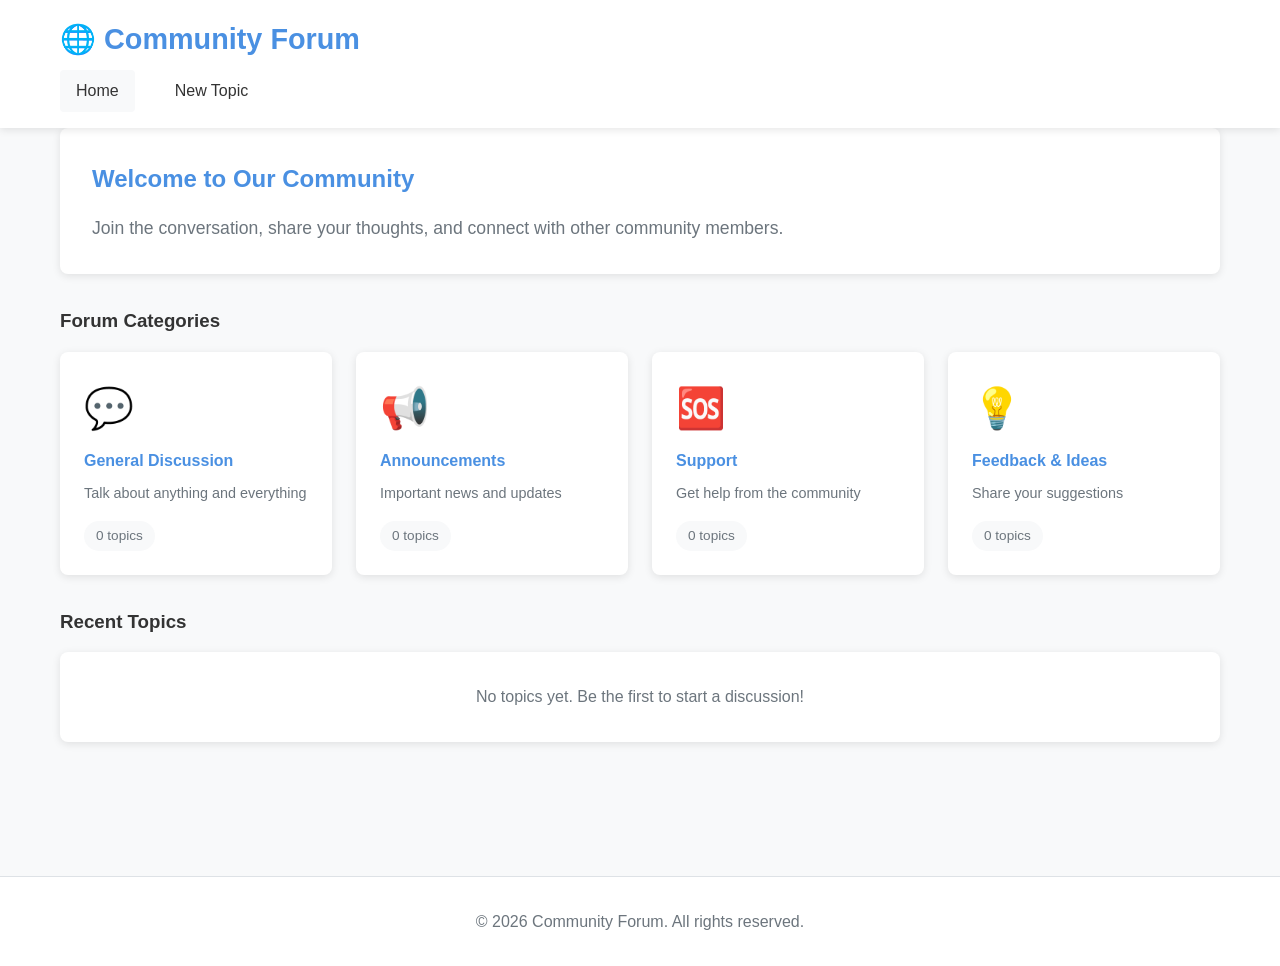
<file: index.html>
<!DOCTYPE html>
<html lang="en">
<head>
    <meta charset="UTF-8">
    <meta name="viewport" content="width=device-width, initial-scale=1.0">
    <title>Community Forum</title>
    <link rel="stylesheet" href="styles.css">
</head>
<body>
    <header>
        <div class="container">
            <h1>🌐 Community Forum</h1>
            <nav>
                <a href="index.html" class="active">Home</a>
                <a href="#" id="new-topic-btn">New Topic</a>
            </nav>
        </div>
    </header>

    <main class="container">
        <section class="welcome-section">
            <h2>Welcome to Our Community</h2>
            <p>Join the conversation, share your thoughts, and connect with other community members.</p>
        </section>

        <section class="categories-section">
            <h3>Forum Categories</h3>
            <div class="categories-grid">
                <div class="category-card" data-category="general">
                    <div class="category-icon">💬</div>
                    <h4>General Discussion</h4>
                    <p>Talk about anything and everything</p>
                    <span class="topic-count">0 topics</span>
                </div>
                <div class="category-card" data-category="announcements">
                    <div class="category-icon">📢</div>
                    <h4>Announcements</h4>
                    <p>Important news and updates</p>
                    <span class="topic-count">0 topics</span>
                </div>
                <div class="category-card" data-category="support">
                    <div class="category-icon">🆘</div>
                    <h4>Support</h4>
                    <p>Get help from the community</p>
                    <span class="topic-count">0 topics</span>
                </div>
                <div class="category-card" data-category="feedback">
                    <div class="category-icon">💡</div>
                    <h4>Feedback & Ideas</h4>
                    <p>Share your suggestions</p>
                    <span class="topic-count">0 topics</span>
                </div>
            </div>
        </section>

        <section class="recent-topics-section">
            <h3>Recent Topics</h3>
            <div id="recent-topics" class="topics-list">
                <p class="empty-state">No topics yet. Be the first to start a discussion!</p>
            </div>
        </section>
    </main>

    <!-- New Topic Modal -->
    <div id="new-topic-modal" class="modal">
        <div class="modal-content">
            <span class="close">&times;</span>
            <h2>Create New Topic</h2>
            <form id="new-topic-form">
                <div class="form-group">
                    <label for="topic-category">Category</label>
                    <select id="topic-category" required>
                        <option value="">Select a category</option>
                        <option value="general">General Discussion</option>
                        <option value="announcements">Announcements</option>
                        <option value="support">Support</option>
                        <option value="feedback">Feedback & Ideas</option>
                    </select>
                </div>
                <div class="form-group">
                    <label for="topic-title">Title</label>
                    <input type="text" id="topic-title" placeholder="Enter topic title" required>
                </div>
                <div class="form-group">
                    <label for="topic-author">Your Name</label>
                    <input type="text" id="topic-author" placeholder="Enter your name" required>
                </div>
                <div class="form-group">
                    <label for="topic-content">Content</label>
                    <textarea id="topic-content" rows="6" placeholder="Write your message..." required></textarea>
                </div>
                <button type="submit" class="btn btn-primary">Create Topic</button>
                <button type="button" class="btn btn-secondary" id="cancel-btn">Cancel</button>
            </form>
        </div>
    </div>

    <footer>
        <div class="container">
            <p>&copy; 2026 Community Forum. All rights reserved.</p>
        </div>
    </footer>

    <script src="utils.js"></script>
    <script src="script.js"></script>
</body>
</html>
</file>
<file: styles.css>
* {
    margin: 0;
    padding: 0;
    box-sizing: border-box;
}

:root {
    --primary-color: #4a90e2;
    --primary-hover: #357abd;
    --secondary-color: #6c757d;
    --success-color: #28a745;
    --danger-color: #dc3545;
    --light-bg: #f8f9fa;
    --border-color: #dee2e6;
    --text-color: #333;
    --text-muted: #6c757d;
    --shadow: 0 2px 8px rgba(0, 0, 0, 0.1);
}

body {
    font-family: -apple-system, BlinkMacSystemFont, 'Segoe UI', Roboto, Oxygen, Ubuntu, Cantarell, sans-serif;
    line-height: 1.6;
    color: var(--text-color);
    background-color: var(--light-bg);
}

.container {
    max-width: 1200px;
    margin: 0 auto;
    padding: 0 20px;
}

/* Header */
header {
    background: white;
    box-shadow: var(--shadow);
    padding: 1rem 0;
    position: sticky;
    top: 0;
    z-index: 100;
}

header h1 {
    font-size: 1.8rem;
    color: var(--primary-color);
    margin-bottom: 0.5rem;
}

nav {
    display: flex;
    gap: 1.5rem;
}

nav a {
    color: var(--text-color);
    text-decoration: none;
    padding: 0.5rem 1rem;
    border-radius: 4px;
    transition: background-color 0.3s;
}

nav a:hover,
nav a.active {
    background-color: var(--light-bg);
}

/* Main Content */
main {
    padding: 2rem 20px;
    min-height: calc(100vh - 200px);
}

.welcome-section {
    background: white;
    padding: 2rem;
    border-radius: 8px;
    margin-bottom: 2rem;
    box-shadow: var(--shadow);
}

.welcome-section h2 {
    color: var(--primary-color);
    margin-bottom: 1rem;
}

.welcome-section p {
    color: var(--text-muted);
    font-size: 1.1rem;
}

/* Categories */
.categories-section {
    margin-bottom: 2rem;
}

.categories-section h3 {
    margin-bottom: 1rem;
    color: var(--text-color);
}

.categories-grid {
    display: grid;
    grid-template-columns: repeat(auto-fit, minmax(250px, 1fr));
    gap: 1.5rem;
}

.category-card {
    background: white;
    padding: 1.5rem;
    border-radius: 8px;
    box-shadow: var(--shadow);
    cursor: pointer;
    transition: transform 0.2s, box-shadow 0.2s;
}

.category-card:hover {
    transform: translateY(-2px);
    box-shadow: 0 4px 12px rgba(0, 0, 0, 0.15);
}

.category-icon {
    font-size: 2.5rem;
    margin-bottom: 0.5rem;
}

.category-card h4 {
    color: var(--primary-color);
    margin-bottom: 0.5rem;
}

.category-card p {
    color: var(--text-muted);
    margin-bottom: 1rem;
    font-size: 0.9rem;
}

.topic-count {
    display: inline-block;
    background: var(--light-bg);
    padding: 0.25rem 0.75rem;
    border-radius: 20px;
    font-size: 0.85rem;
    color: var(--text-muted);
}

/* Recent Topics */
.recent-topics-section h3 {
    margin-bottom: 1rem;
    color: var(--text-color);
}

.topics-list {
    background: white;
    border-radius: 8px;
    box-shadow: var(--shadow);
    overflow: hidden;
}

.topic-item {
    padding: 1.5rem;
    border-bottom: 1px solid var(--border-color);
    cursor: pointer;
    transition: background-color 0.2s;
}

.topic-item:last-child {
    border-bottom: none;
}

.topic-item:hover {
    background-color: var(--light-bg);
}

.topic-item h4 {
    color: var(--primary-color);
    margin-bottom: 0.5rem;
}

.topic-meta {
    display: flex;
    gap: 1rem;
    align-items: center;
    flex-wrap: wrap;
    font-size: 0.9rem;
    color: var(--text-muted);
}

.category-badge {
    background: var(--primary-color);
    color: white;
    padding: 0.25rem 0.75rem;
    border-radius: 4px;
    font-size: 0.8rem;
    font-weight: 500;
}

.empty-state {
    padding: 2rem;
    text-align: center;
    color: var(--text-muted);
}

/* Modal */
.modal {
    display: none;
    position: fixed;
    z-index: 1000;
    left: 0;
    top: 0;
    width: 100%;
    height: 100%;
    background-color: rgba(0, 0, 0, 0.5);
    animation: fadeIn 0.3s;
}

@keyframes fadeIn {
    from { opacity: 0; }
    to { opacity: 1; }
}

.modal-content {
    background-color: white;
    margin: 5% auto;
    padding: 2rem;
    border-radius: 8px;
    width: 90%;
    max-width: 600px;
    box-shadow: 0 4px 20px rgba(0, 0, 0, 0.2);
    animation: slideDown 0.3s;
}

@keyframes slideDown {
    from {
        transform: translateY(-50px);
        opacity: 0;
    }
    to {
        transform: translateY(0);
        opacity: 1;
    }
}

.close {
    float: right;
    font-size: 1.5rem;
    font-weight: bold;
    color: var(--text-muted);
    cursor: pointer;
}

.close:hover {
    color: var(--text-color);
}

/* Forms */
.form-group {
    margin-bottom: 1.5rem;
}

.form-group label {
    display: block;
    margin-bottom: 0.5rem;
    font-weight: 500;
    color: var(--text-color);
}

.form-group input,
.form-group select,
.form-group textarea {
    width: 100%;
    padding: 0.75rem;
    border: 1px solid var(--border-color);
    border-radius: 4px;
    font-size: 1rem;
    font-family: inherit;
    transition: border-color 0.3s;
}

.form-group input:focus,
.form-group select:focus,
.form-group textarea:focus {
    outline: none;
    border-color: var(--primary-color);
}

.form-group textarea {
    resize: vertical;
}

/* Buttons */
.btn {
    padding: 0.75rem 1.5rem;
    border: none;
    border-radius: 4px;
    font-size: 1rem;
    cursor: pointer;
    transition: background-color 0.3s;
    font-weight: 500;
}

.btn-primary {
    background-color: var(--primary-color);
    color: white;
}

.btn-primary:hover {
    background-color: var(--primary-hover);
}

.btn-secondary {
    background-color: var(--secondary-color);
    color: white;
    margin-left: 0.5rem;
}

.btn-secondary:hover {
    background-color: #5a6268;
}

/* Topic View */
.breadcrumb {
    padding: 1rem 0;
    color: var(--text-muted);
    font-size: 0.9rem;
}

.breadcrumb a {
    color: var(--primary-color);
    text-decoration: none;
}

.breadcrumb a:hover {
    text-decoration: underline;
}

.breadcrumb span {
    margin: 0 0.5rem;
}

.topic-view {
    background: white;
    border-radius: 8px;
    box-shadow: var(--shadow);
    padding: 2rem;
}

.topic-header {
    margin-bottom: 2rem;
    padding-bottom: 1.5rem;
    border-bottom: 2px solid var(--border-color);
}

.topic-header h2 {
    color: var(--text-color);
    margin-bottom: 1rem;
}

.topic-content {
    margin-bottom: 2rem;
    padding: 1.5rem;
    background: var(--light-bg);
    border-radius: 4px;
    line-height: 1.8;
}

/* Replies */
.replies-section {
    margin: 2rem 0;
    padding-top: 2rem;
    border-top: 2px solid var(--border-color);
}

.replies-section h3 {
    margin-bottom: 1.5rem;
}

.reply-item {
    padding: 1.5rem;
    margin-bottom: 1rem;
    background: var(--light-bg);
    border-radius: 4px;
    border-left: 3px solid var(--primary-color);
}

.reply-header {
    display: flex;
    gap: 1rem;
    margin-bottom: 0.75rem;
    font-size: 0.9rem;
    color: var(--text-muted);
}

.reply-author {
    font-weight: 600;
    color: var(--text-color);
}

.reply-content {
    line-height: 1.6;
}

.reply-form-section {
    margin-top: 2rem;
    padding-top: 2rem;
    border-top: 2px solid var(--border-color);
}

.reply-form-section h3 {
    margin-bottom: 1.5rem;
}

/* Footer */
footer {
    background: white;
    padding: 2rem 0;
    margin-top: 3rem;
    border-top: 1px solid var(--border-color);
    text-align: center;
    color: var(--text-muted);
}

/* Responsive Design */
@media (max-width: 768px) {
    header h1 {
        font-size: 1.5rem;
    }

    nav {
        flex-direction: column;
        gap: 0.5rem;
    }

    .categories-grid {
        grid-template-columns: 1fr;
    }

    .modal-content {
        width: 95%;
        margin: 10% auto;
        padding: 1.5rem;
    }

    .topic-meta {
        font-size: 0.8rem;
    }

    .btn {
        width: 100%;
        margin: 0.25rem 0;
    }

    .btn-secondary {
        margin-left: 0;
    }
}
</file>
